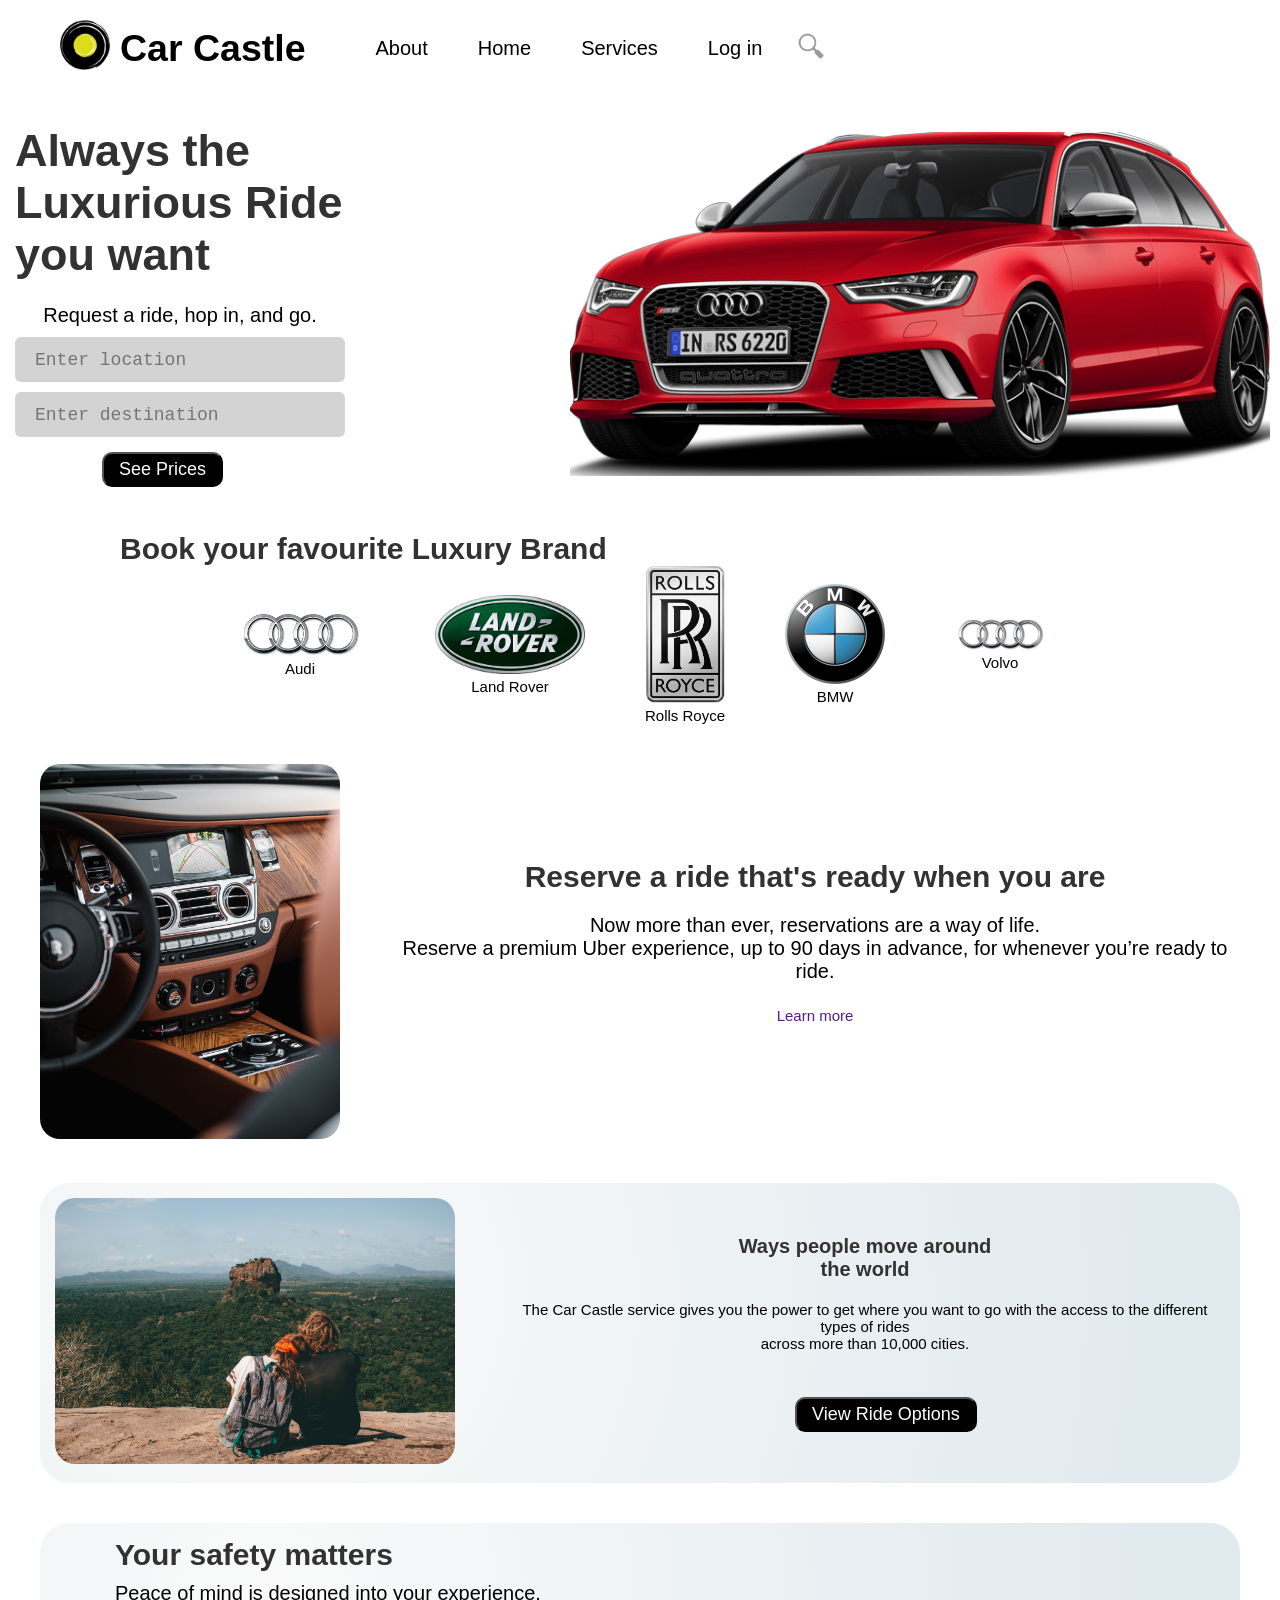
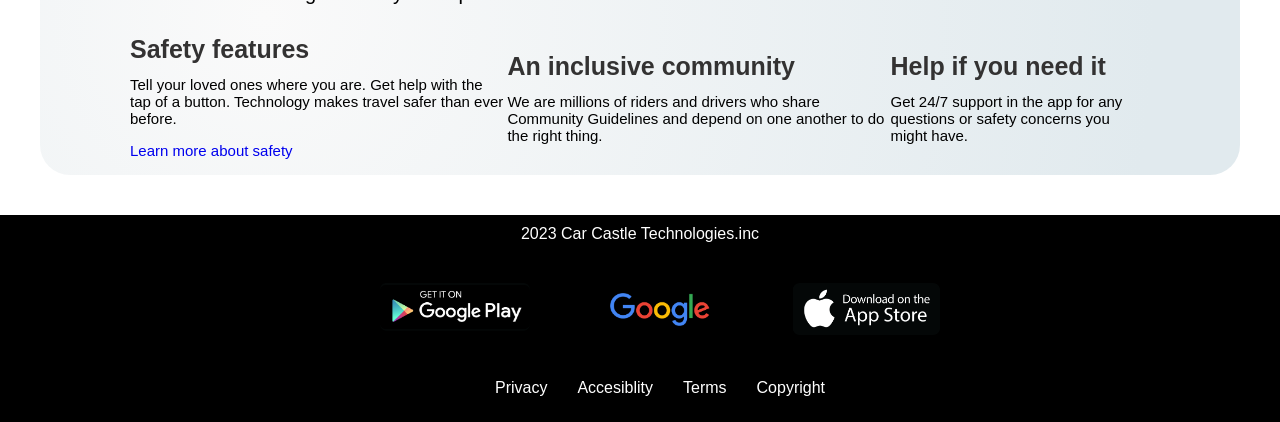
<file: index.html>
<!DOCTYPE html>
<html lang="en">
<head>
    <meta charset="UTF-8">
    <meta name="viewport" content="width=device-width, initial-scale=1.0">
    <title>Car Castle: Have a great ride!</title>
</head>
<style>
    * {
        margin: 0px;
        padding: none;
        font-family: 'Trebuchet MS', 'Lucida Sans Unicode', 'Lucida Grande', 'Lucida Sans', Arial, sans-serif;
    }
    body {
        /* background: linear-gradient(to top, #bdc2e8 0%, #bdc2e8 1%, #e6dee9 100%); */
        /* background: linear-gradient(180.3deg, rgb(221, 221, 221) 5.5%, rgb(110, 136, 161) 90.2%); */
        /* background: linear-gradient(to top, #c4c5c7 0%, #dcdddf 52%, #ebebeb 100%); */
    }
    button {
        text-align: center;
        align-items: center;
        margin-top: 5px;
        margin-left: 87px;
        font-size: 18px;
        padding: 5px 15px 5px 15px;
        border-radius: 10px;
        font-family: 'Trebuchet MS', 'Lucida Sans Unicode', 'Lucida Grande', 'Lucida Sans', Arial, sans-serif;
        background-color: black;
        color: white;
        cursor: pointer;
    }
    input {
        width: 300px;
        height: 25px;
        border-radius: 6px;
        font-size: 18px;
        font-family: monospace;
        border: none;
        background-color: lightgray;
        padding: 10px 10px 10px 20px;
    }
    a {
        text-decoration: none;
    }
    button:hover {
        box-shadow: 0.5px 0.5px 10px rgb(84, 83, 83);
    }
    a:hover {
        color: black;
    }
    nav a:hover {
        background-color: lightgray;
        border-radius: 10px;
        padding: 5px;
    }
    input:hover {
        box-shadow: 0.5px 0.5px 10px black;
    }


    /* ---------------------------[NAV]---------------------------------------------------------- */
    nav {
        overflow: none;
        height: 50px;
        padding: 20px 50px 10px 50px;
    }
    .sec01 {
        align-items: center;
        display: flex;
    }
    .txt01 {
        align-items: center;
        display: flex;
        font-size: 25px;
    }
    .txt02 {
        align-items: center;
        margin: none;
        padding: none;
        display: flex;
        padding-left: 45px;
    }
    .txt01 img {
        cursor: pointer;
        padding: 0px 10px 0px 10px;
    }
    .txt02 img {
        cursor: pointer;
        padding: 0px 10px 0px 10px;
    }
    .txt02 p a {
        text-decoration: none;
        margin: 10px 20px;
        color: black;
        font-size: 20px;
        padding: 5px;
    }
    /* --------------------------------------------------------------------------------------- */

    /* ---------------------------[SEC02]---------------------------------------------------------- */
    .sec02 {
        display: flex;
        align-items: center;
        justify-content: center;
        margin: 40px;
    }
    #lux {
        font-size: 45px;
        font-weight: bold;
        color: rgb(51, 50, 50);
        padding-bottom: 18px;
    }
    #req {
        font-size: 20px;
        text-align: center;
    }
    .txt-sec02 p{
        padding: 5px;
    }
    .img-sec02 {
        padding: 0px 0px 0px 220px;
    }
    /* --------------------------------------------------------------------------------------- */
    
    /* ---------------------------[SEC03]---------------------------------------------------------- */
    .sec03 {
        margin: 40px;
        align-items: center;
        justify-content: center;
    }
    .txt-sec03 p {  
        align-items: center;
        justify-content: center;
    }
    .img-sec03 {
        display: flex;
        align-items: center;
        justify-content: center;
    }
    figure {
        padding: 0px 30px 0px 30px;
    }
    figcaption {
        font-size: 15px;
        text-align: center;
    }
    #book {
        font-size: 30px;
        font-weight: bold;
        color: rgb(51, 50, 50);
        margin-left: 80px;
    }
    /* --------------------------------------------------------------------------------------- */

    /* ---------------------------[SEC04]---------------------------------------------------------- */
    .sec04 {
        display: flex;
        margin: 40px;
        align-items: center;
        justify-content: center;
    }
    .txt-sec04 {  
        padding-left: 50px;
        align-items: center;
        justify-content: center;
        text-align: center;
    }
    .img-sec04 {
        align-items: center;
        justify-content: center;
    }
    .txt-sec04 h2 {
        font-size: 30px;
        color: rgb(51, 50, 50);
        padding-bottom: 20px;
    }
    .txt-sec04 p {
        font-size: 20px;
        padding-bottom: 20px;
    }
    .txt-sec04 a {
        font-size: 15px;
    }
    /* --------------------------------------------------------------------------------------- */

    /* ---------------------------[SEC05]---------------------------------------------------------- */
    .sec05 {
        display: flex;
        margin: 40px;
        align-items: center;
        justify-content: center;
        border-radius: 30px;
        padding: 15px;
        background: radial-gradient(circle at 18.7% 37.8%, rgb(250, 250, 250) 0%, rgb(225, 234, 238) 90%);
    }
    .txt-sec05 {  
        padding-left: 50px;
        align-items: center;
        justify-content: center;
    }
    .img-sec05 {
        align-items: center;
        justify-content: center;
    }
    /* --------------------------------------------------------------------------------------- */
    
    /* ---------------------------[SEC06]---------------------------------------------------------- */
    .sec06 {
        margin: 40px;
        align-items: center;
        justify-content: center;
        border-radius: 30px;
        padding: 15px;
        background: radial-gradient(circle at 18.7% 37.8%, rgb(250, 250, 250) 0%, rgb(225, 234, 238) 90%);
    }
    .box {
        display: flex;
        padding: 0px 75px;
        align-items: center;
        justify-content: center;
    }
    .txt-sec06 {
        align-items: center;
        justify-content: center;
        padding: 0px 60px 30px 60px;
    }
    /* -------------------------------------------------------------------------------------------- */
    
    /* ---------------------------[FOOTER]---------------------------------------------------------- */
    footer {
        color: white;
        background-color: black;    
    }
    footer ul {
        list-style: none;
        display: flex;
        justify-content: center;
        margin: 0px 50px;
        cursor: pointer;
    }
    #tech {
        justify-content: center;
        margin-top: 10px;
        text-align: center;
    }
    .icons li{
        margin: 40px;
    }
    /* -------------------------------------------------------------------------------------------- */
</style>
<body>
    
    <nav>
        <div class="sec01">
            <div class="txt01">
                <p><img src="./img /olaLogo.png" width="50px"></p>
                <p><h2>Car Castle</h2></p>
           </div>
           <div class="txt02" style="justify-content: right;">
            <p><a href="#">About</a></p>
            <p><a href="#">Home</a></p>
            <p><a href="services.html">Services</a></p>
            <p><a href="login.html">Log in</a></p>
            <p><img src="./img /anosearch.png" width="28px"></p>
           </div>
        </div>
    </nav>

    <section>
        <div class="sec02">
            <div class="txt-sec02">
                <p id="lux">Always the <br>Luxurious Ride<br>you want</p>
                <p id="req">Request a ride, hop in, and go.</p>
                <p><input type="text" placeholder="Enter location"></p>
                <p><input type="text" placeholder="Enter destination"></p>
                <p><button>See Prices</button></p>
            </div>
            <div class="img-sec02">
                <img src="./img /audi.png" width="700px">
            </div>
        </div>
    </section>

    <section>
        <div class="sec03">
            <div class="txt-sec03">
                <p id="book">Book your favourite Luxury Brand</p>
            </div>
            <div class="img-sec03">
                <figure><img src="./img /audi logo.png" width="150px">
                <figcaption>Audi</figcaption>
                </figure>
                <figure><img src="./img /landRoverLogo.png" width="150px">
                <figcaption>Land Rover</figcaption></figure>
                </figure>
                <figure><img src="./img /rollsRoyceIcon.png" width="80px">
                <figcaption>Rolls Royce</figcaption></figure>
                </figure>
                <figure><img src="./img /bmwLogo.png" width="100px">
                <figcaption>BMW</figcaption></figure>
                </figure>
                <figure><img src="./img /audi logo.png" width="110px">
                <figcaption>Volvo</figcaption></figure>
            </div>
        </div>
    </section>

    <section>
        <div class="sec04">
            <div class="img-sec04">
                <img src="./img /insideRollaRoyce.jpg" width="300px" style="border-radius: 20px;">
            </div>
            <div class="txt-sec04">
                <h2>Reserve a ride that's ready when you are</h2>
                <p>Now more than ever, reservations are a way of life. <br>Reserve a premium Uber experience, up to 90 days in advance, for whenever you’re ready to ride.</p>
                <p><a href="">Learn more</a></p>
            </div>
        </div>  
    </section>

    <section>
        <div class="sec05">
            <div class="img-sec05">
                <img src="./img /travellers.jpg" width="400px" style="border-radius: 20px;">
            </div>
            <div class="txt-sec05">
                <h2 style="font-size: 20px; color: rgb(51, 50, 50); text-align: center; padding-bottom: 20px;">Ways people move around <br>the world</h2>
                <p style="font-size: 15px; text-align: center;">The Car Castle service gives you the power to get where you want to go with the access to the different types of rides <br>across more than 10,000 cities.</p>
                <button style="margin-left: 290px; margin-top: 45px;">View Ride Options</button>
            </div>
        </div>
    </section>

    <section>
        <div class="sec06">
        <div class="txt-sec06">
            <h2 style="font-size: 30px; color: rgb(51, 50, 50); ">Your safety matters</h2>
            <p style="font-size: 20px; padding-top: 10px;">Peace of mind is designed into your experience.</p>
        </div>
        <div class="box">
            <div class="box01">
                <h2 style="font-size: 25px; color: rgb(51, 50, 50); padding-bottom: 12px;">Safety features</h2>
                <p style="font-size: 15px; padding-bottom: 15px;">Tell your loved ones where you are. Get help with the tap of a button. Technology makes travel safer than ever before.</p>
                <p><a href="/" style="font-size: 15px; padding-top: 30px;">Learn more about safety</a></p>
            </div>
            <div class="box02">
                <h2 style="font-size: 25px; color: rgb(51, 50, 50); padding-bottom: 12px;">An inclusive community</h2>
                <p style="font-size: 15px;">We are millions of riders and drivers who share Community Guidelines and depend on one another to do the right thing.</p>
            </div>
            <div class="box03">
                <h2 style="font-size: 25px; color: rgb(51, 50, 50); padding-bottom: 12px;">Help if you need it</h2>
                <p style="font-size: 15px;">Get 24/7 support in the app for any questions or safety concerns you might have.</p>
            </div>
        </div>
        </div>
    </section>

    <footer>
        <div class="footer">
        <p id="tech" style="padding-top: 10px;">2023 Car Castle Technologies.inc</p>
        <ul class="icons">
            <li><img src="./img /get it on playstore.png" width="150px"></li>
            <li><img src="./img /google-logo.png" width="100px" style="margin-top: 10px;"></li>
            <li><img src="./img /getItOnAppStore.png" width="150px"></li>
        </ul>
        <ul style="padding-bottom: 25px;">
            <li><p style="padding: 0px 15px;">Privacy</p></li>
            <li><p style="padding: 0px 15px;">Accesiblity</p></li>
            <li><p style="padding: 0px 15px;">Terms</p></li>
            <li><p style="padding: 0px 15px;">Copyright</p></li>
        </ul>
       </div>
    </footer>

</body>
</html>
</file>
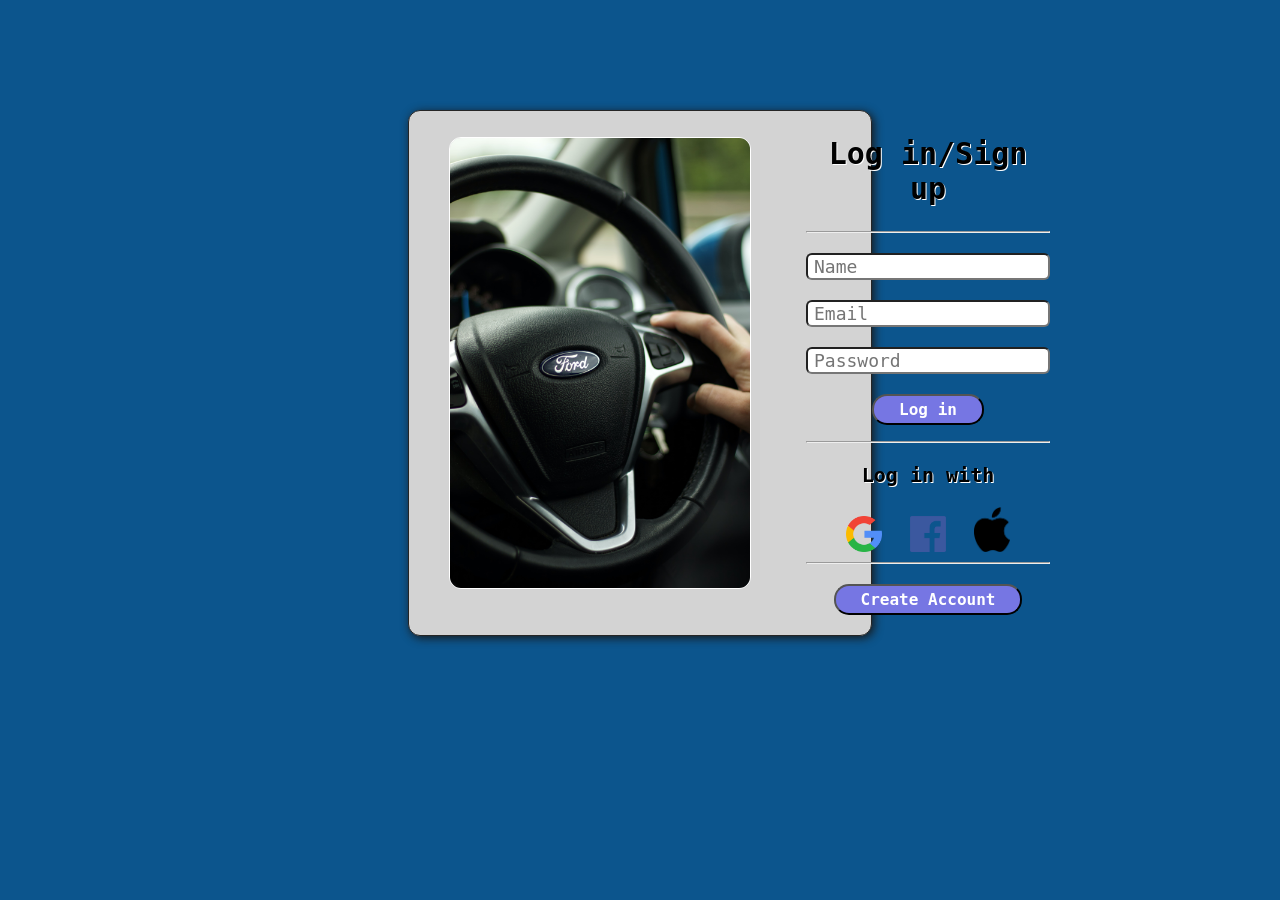
<file: login.html>
<!DOCTYPE html>
<html lang="en">
<head>
    <meta charset="UTF-8">
    <meta name="viewport" content="width=device-width, initial-scale=1.0">
    <title>Log in/Sign up</title>
</head>
<style> 
    body {
        /* background-color: rgb(243, 237, 237); */
        text-align: center;
        /* background-image: linear-gradient(to right, rgb(191, 191, 82), rgb(190, 80, 80)); */
        background: rgb(12, 85, 141);
    }
    .content {
        display: flex;
        border-radius: 12px;
        border: 1px solid rgb(37, 37, 37);
        margin: 110px 400px 0px 400px;
        padding: none;
        background-color: lightgrey;
        box-shadow: 2px 2px 10px rgb(25, 25, 25);
    }
    .content:hover {
        box-shadow: 3px 3px 15px rgb(25, 25, 25);
    }
    .txt {
        font-family: monospace;
        border: 0px solid black;
        padding: 0px 15px 0px 15px;
        margin: 0px;
        text-shadow: 1px 1px white;
    }
    input {
        font-size: 18px;
        border-radius: 6px;
        font-family: monospace;
        padding-left: 6px;
         
    }
    button {
        font-size: 16px;
        font-family: monospace;
        border-radius: 15px;
        color: white;
        background-color: rgb(118, 118, 227);
        font-weight: bold;
        padding: 4px 25px 4px 25px;
    }
    a {
        text-decoration: none;
    }
    a:hover {
        color: blue;
    }
    button:hover {
        padding: 4px 30px 4px 30px;
        background-color: rgb(98, 98, 228);
    }
    input:hover {
        /* text-shadow: 0.1px 0.1px rgb(92, 92, 92); */
        font-weight: bold;
    }
    h2 {
        font-size: 30px;
        text-align: center;
    }
    p {
        font-size: 20px;
    }
    ul {
        list-style-type: none;
        text-align: center;
        margin: 0;
        padding: 0;
    }
    ul img {
        margin: 0px 10px 0px 10px;
    }
    ul img:hover {
        box-shadow: 0.5px 0.5px 10px rgb(51, 50, 50);
    }
</style>
<body>
    <div class="content">
        <div class="img">
            <figure>
                <img src="./img /ford steering.jpg" width="300px" style="margin-top: 10px;  border: 1.5px solid white;
                border-radius: 12px;" >
            </figure>
        </div>
        <div class="txt">
            <h2><b>Log in/Sign up</b></h2><hr>
            <p><input type="text" placeholder="Name"></p>
            <p><input type="email" placeholder="Email"></p>
            <p><input type="password" placeholder="Password"></p>
            <button style="margin-bottom: 10px;" onclick="show01()">Log in</button>
            <hr>
            <ul>
                <li><p style="font-weight: bold; margin:none;">Log in with</p></li>
                <img src="./img /google icon.png" width="36px" style="cursor: pointer;">
                <img src="./img /facebook.png" width="36px" style="cursor: pointer;">
                <img src="./img /appleIcon.png" width="36px" style="cursor: pointer;">
            </ul>
            <hr> 
            <p><button onclick="show02()">Create Account</button></p>
            
        </div>
    </div>
    <script>
        function show01() {
            alert("Fill the details")
        }
        function show02() {
            alert("You already have an account.")
        }
    </script>
</body>
</html>
</file>
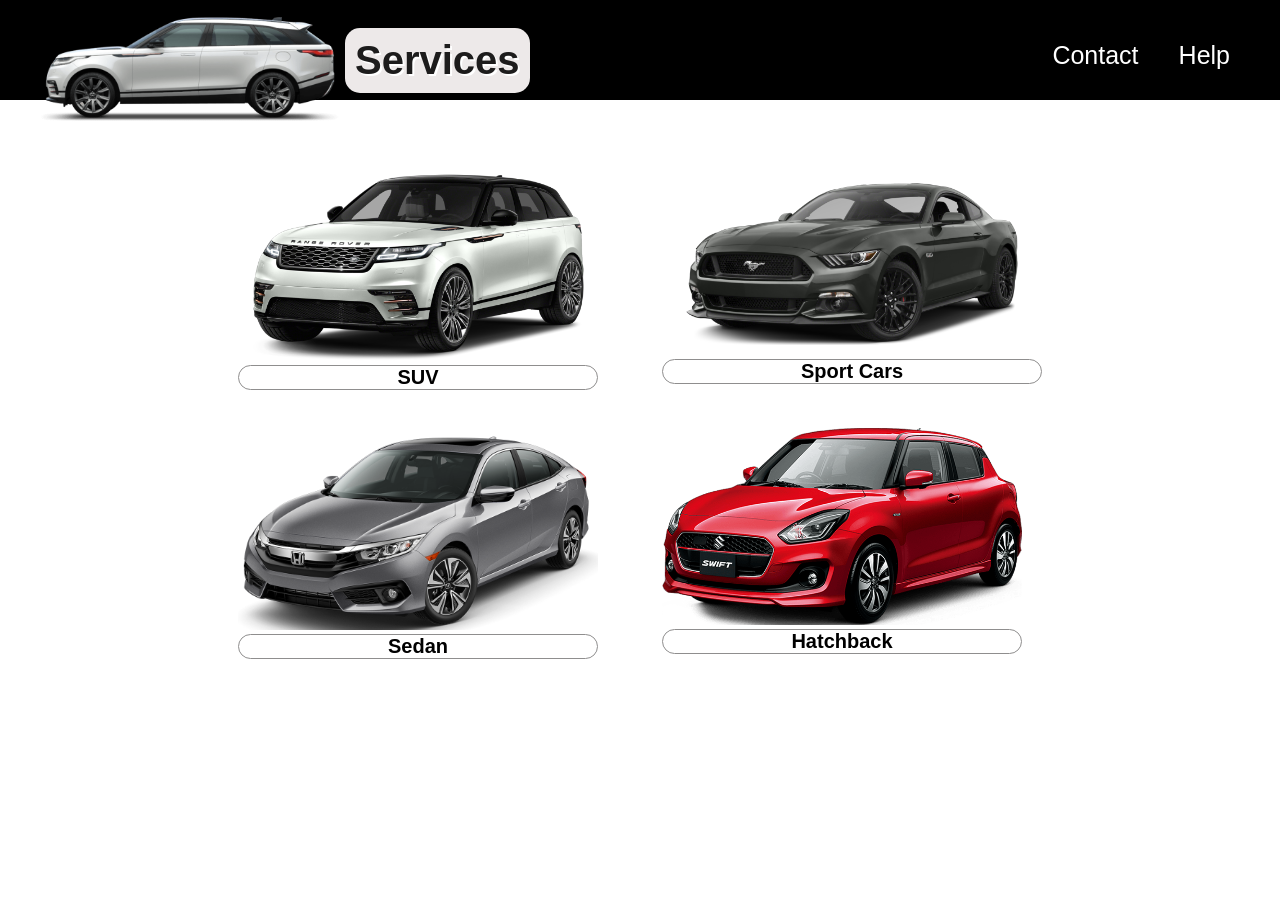
<file: services.html>
<!DOCTYPE html>
<html lang="en">
<head>
    <meta charset="UTF-8">
    <meta name="viewport" content="width=device-width, initial-scale=1.0">
    <title>services</title>
</head>
<style>
    * {
        margin: 0px;
        font-family: 'Trebuchet MS', 'Lucida Sans Unicode', 'Lucida Grande', 'Lucida Sans', Arial, sans-serif;
    }
    li a:hover {
        color: red;
    }
    /* ------------------------------------------------------------------------------- */
    @keyframes run {
        from{transform: translateX(1500px)}
    }
    ul {
        display: flex;
        align-items: center;
        width: fit-content;
    }
    ul li {
        list-style-type: none;
    }
    .navBar {
        display: flex;
        background-color: black;
        height: 100px;
    }
    #rover {
        width: 300px;
        animation-name: run ;
        animation-duration: 4s;
    }
    #title {
        font-size: 40px;
        font-weight: bold;
        color: rgb(29, 28, 28);
        text-shadow: 2px 2px white;
        margin-top: 20px;
        margin-left: 5px;
        background-color: rgb(237, 233, 233);
        border-radius: 15px;
        padding: 10px;
        animation-name: run ;
        animation-duration: 4s;
    }
    .logo {
        margin-right: auto;
    }
    .links {
        margin-top: 10px;
        margin-right: 30px;
    }
    .links a{
        margin: 0px 20px 0px 20px;
        justify-content: flex-end;
        text-decoration: none;
        font-size: 25px;
        color: white;   
    }
    /* ------------------------------------------------------------------------------- */
    
    /* ------------------------------------------------------------------------------- */
    .container {
        width: fit-content;
        /* margin: 40px 0px 0px 30px; */
        display: flex;
        margin: auto;
        margin-top: 40px;
    }
    .container img {
        width: 360px;
    }
    figure {
        width: fit-content;
        text-align: center;
        border-radius: 15px;
        margin: 20px;
        padding: 12px;
    }
    figure:hover {
        box-shadow: 1px 1px 10px black;
        background: radial-gradient(879px at 10.4% 22.3%, rgb(255, 235, 238) 0%, rgb(186, 190, 245) 93.6%);        
    }
    figcaption {
        border: 0.5px solid rgb(143, 142, 142);
        border-radius: 15px;
        text-shadow: 1px 1px white;
        font-size: 20px;
        font-family: 'Trebuchet MS', 'Lucida Sans Unicode', 'Lucida Grande', 'Lucida Sans', Arial, sans-serif;
        font-weight: bold;
    }
    /* ------------------------------------------------------------------------------- */
</style>
<body>
   <nav class="nav">
    <div class="navBar">
        <ul class="logo">
            <li><img src="./img /rangeRoverSideView.png" id="rover"></li>
            <li id="title">Services</li>
        </ul>
        <ul class="links">
            <li><a href="#">Contact</a></li>
            <li><a href="#">Help</a></li>
        </ul>
    </div>
   </nav>

   <section class="container">
    <div class="box01">
        <figure>
            <img src="./img /rangeRover.png">
            <figcaption>SUV</figcaption>
        </figure>
        <figure>
            <img src="./img /hondaCity.png">
            <figcaption>Sedan</figcaption>
        </figure>
    </div>
    <div class="box02">
        <figure>
            <img src="./img /fordmustang.png" style="padding: 10px;">
            <figcaption>Sport Cars</figcaption>
        </figure>
        <figure>
            <img src="./img /swift.png">
            <figcaption>Hatchback</figcaption>
        </figure>
    </div>
   </section>
    
</body>
</html>
</file>
